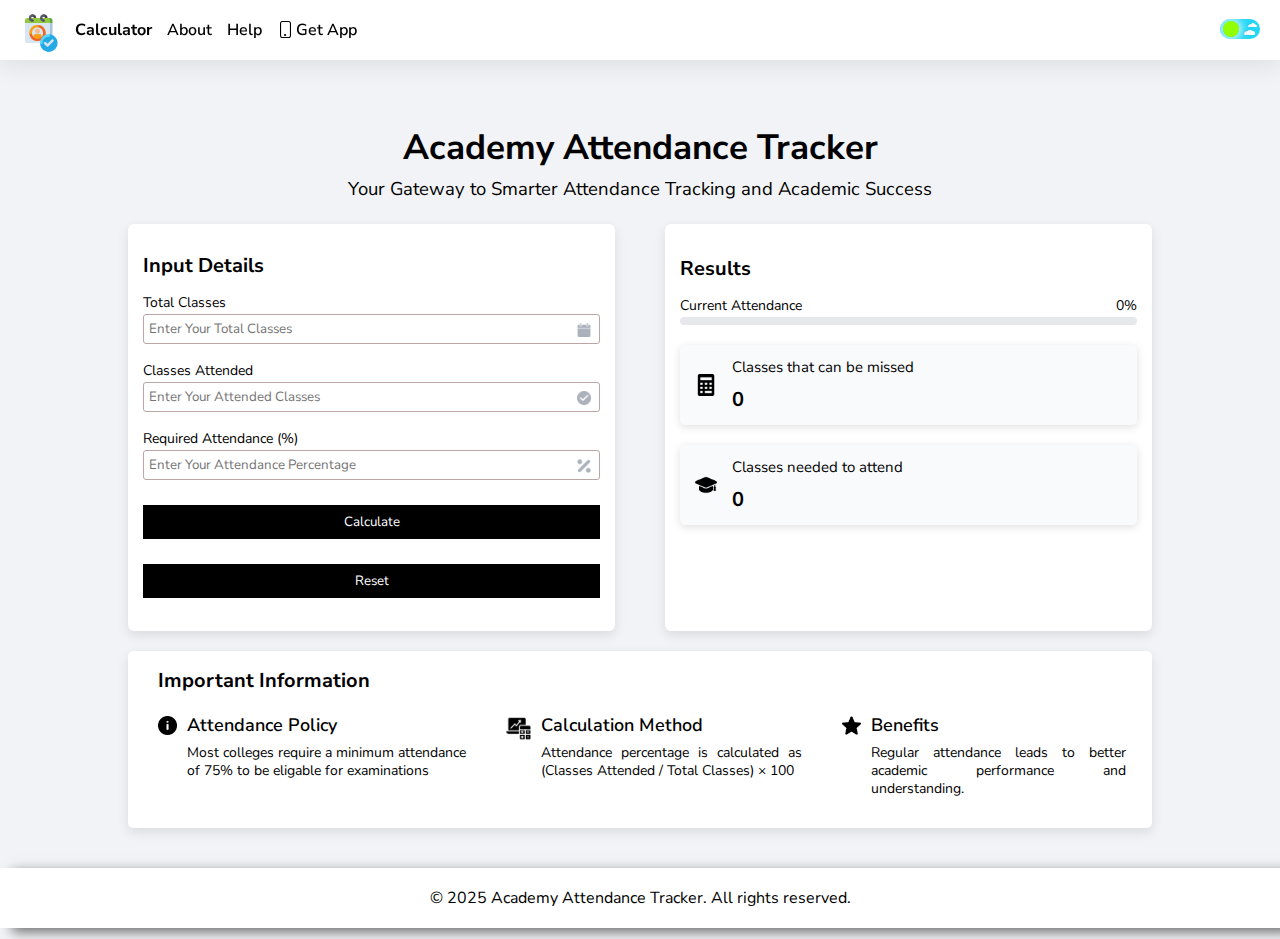
<file: index.html>
<!DOCTYPE html>
<html lang="en">
  <head>
    <meta charset="UTF-8" />
    <meta name="viewport" content="width=device-width, initial-scale=1.0" />
    <title>Attendance Tracker</title>
    <link rel="icon" href="Images/logo.png" type="image/png" />
    <link rel="stylesheet" href="reset.css" />
    <link rel="stylesheet" href="style.css" />
    <link rel="preconnect" href="https://fonts.googleapis.com" />
    <link rel="preconnect" href="https://fonts.gstatic.com" crossorigin />
    <link
      href="https://fonts.googleapis.com/css2?family=Nunito+Sans:ital,opsz,wght@0,6..12,200..1000;1,6..12,200..1000&display=swap"
      rel="stylesheet" />
    <link
      rel="stylesheet"
      href="https://cdn.jsdelivr.net/npm/bootstrap-icons/font/bootstrap-icons.css" />
  </head>
  <body>
    <main>
      <nav>
        <img src="Images/logo.png" alt="" />
        <a href="index.html" id="calc">Calculator</a>
        <a href="About/about.html">About</a>
        <a href="Help/help.html">Help</a>
        <a
          style="
            display: flex;
            align-items: center;
            justify-content: center;
            flex-direction: row;
          "
          href="Get-App/app.html">
          <i class="bi bi-phone icon-large"></i>
          <span>Get App</span>
        </a>
        <a id="theme-toggle-wrapper">
          <input type="checkbox" id="hide-checkbox" checked />
          <label for="hide-checkbox" class="toggle">
            <span class="toggle-button">
              <span class="crater crater-1"></span>
              <span class="crater crater-2"></span>
              <span class="crater crater-3"></span>
              <span class="crater crater-4"></span>
              <span class="crater crater-5"></span>
              <span class="crater crater-6"></span>
              <span class="crater crater-7"></span>
            </span>
            <span class="star star-1"></span>
            <span class="star star-2"></span>
            <span class="star star-3"></span>
            <span class="star star-4"></span>
            <span class="star star-5"></span>
            <span class="star star-6"></span>
            <span class="star star-7"></span>
            <span class="star star-8"></span>
          </label>
        </a>
      </nav>
      <div id="container">
        <header>
          <h1>Academy Attendance Tracker</h1>
          <p>
            Your Gateway to Smarter Attendance Tracking and Academic Success
          </p>
        </header>
        <div id="content">
          <div id="input-details">
            <h3>Input Details</h3>
            <div id="form">
              <label for="">Total Classes</label>
              <input
                id="input3"
                type="number"
                placeholder="Enter Your Total Classes"
                data-tooltip="Enter the total number of classes held." />
              <img src="Images/calendar.png" alt="" />
            </div>
            <div id="form">
              <label for="">Classes Attended</label>
              <input
                id="input3"
                type="number"
                placeholder="Enter Your Attended Classes"
                data-tooltip="Enter the number of classes you have attended." />
              <img src="Images/checked.png" alt="" />
            </div>
            <div id="form">
              <label for="">Required Attendance (%)</label>
              <input
                id="input3"
                type="number"
                placeholder="Enter Your Attendance Percentage"
                data-tooltip="Enter the minimum attendance percentage required." />
              <img src="Images/percent.png" alt="" />
            </div>

            <button>Calculate</button>
            <button>Reset</button>
          </div>
          <div id="result">
            <h3>Results</h3>
            <div id="form1">
              <div
                style="
                  display: flex;
                  justify-content: space-between;
                  font-size: 14px;
                ">
                <label for="">Current Attendance</label>
                <span id="percentage">0%</span>
              </div>
              <div id="progression-bar">
                <div id="progress"></div>
              </div>
            </div>
            <div id="form2">
              <img src="Images/calculator.png" alt="" />
              <div id="form2-container">
                <label for="">Classes that can be missed</label>
                <span id="classes-missed">0</span>
              </div>
            </div>
            <div id="form3">
              <img src="Images/graduate.png" alt="" />
              <div id="form3-container">
                <label for="">Classes needed to attend</label>
                <span id="classes-needed">0</span>
              </div>
            </div>
            <div id="congratulations-message"></div>
          </div>
        </div>
        <div id="information">
          <h2>Important Information</h2>
          <div id="card-container">
            <div id="card1">
              <img src="Images/info.png" alt="" />
              <div id="card-content1">
                <h3>Attendance Policy</h3>
                <p>
                  Most colleges require a minimum attendance of 75% to be
                  eligable for examinations
                </p>
              </div>
            </div>
            <div id="card1" class="card2">
              <img id="img2" src="Images/chart.png" alt="" />
              <div id="card-content1">
                <h3>Calculation Method</h3>
                <p>
                  Attendance percentage is calculated as (Classes Attended /
                  Total Classes) × 100
                </p>
              </div>
            </div>
            <div id="card1">
              <img src="Images/star.png" alt="" />
              <div id="card-content1">
                <h3>Benefits</h3>
                <p>
                  Regular attendance leads to better academic performance and
                  understanding.
                </p>
              </div>
            </div>
          </div>
        </div>
      </div>
      <footer>
        <p>© 2025 Academy Attendance Tracker. All rights reserved.</p>
      </footer>
    </main>
    <script src="Javascript/script.js"></script>
  </body>
</html>
</file>
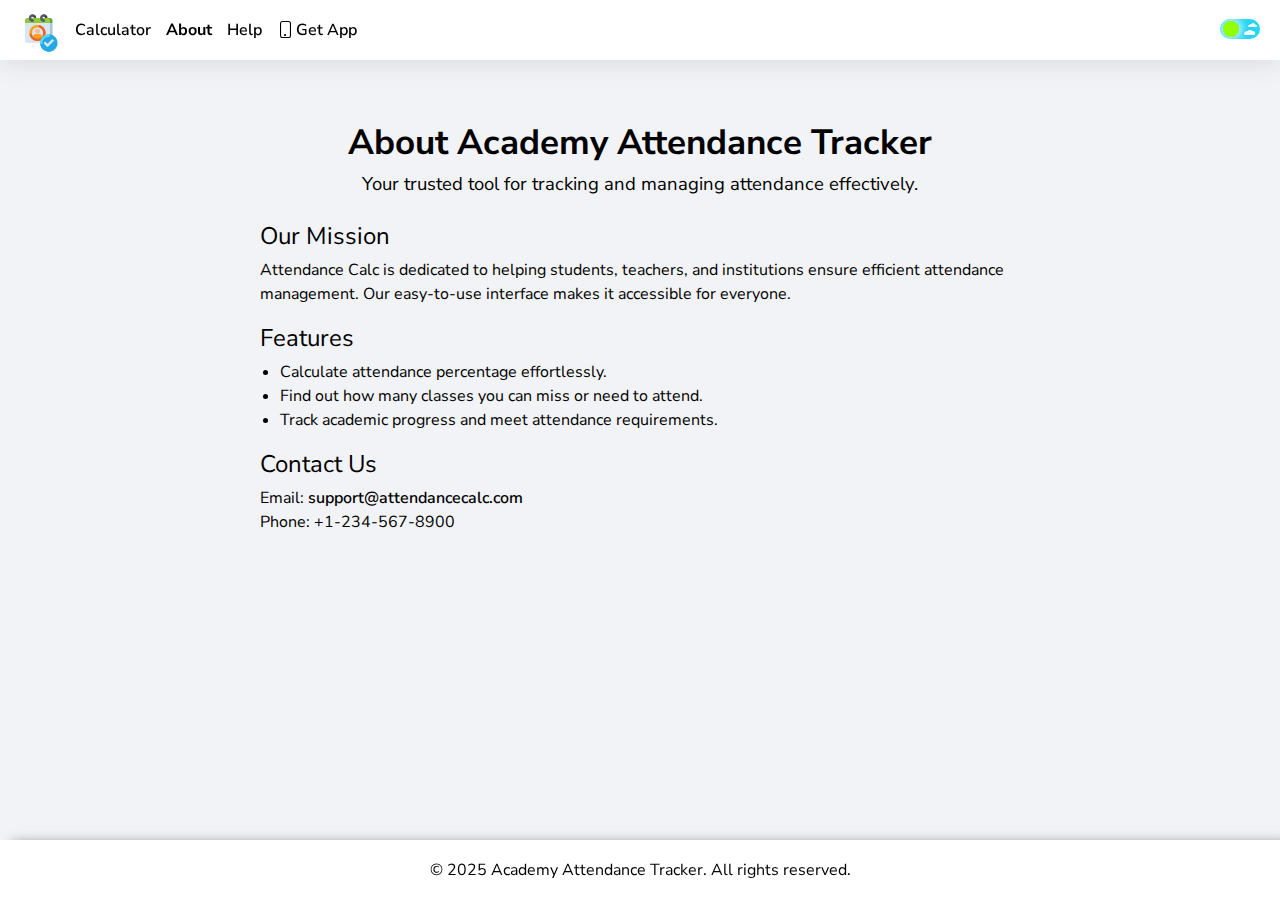
<file: About/about.html>
<!DOCTYPE html>
<html lang="en">
  <head>
    <meta charset="UTF-8" />
    <meta name="viewport" content="width=device-width, initial-scale=1.0" />
    <title>Attendance Tracker</title>
    <link rel="icon" href="../Images/logo.png" type="image/png" />
    <link rel="stylesheet" href="../reset.css" />
    <link rel="stylesheet" href="style.css" />
    <link rel="preconnect" href="https://fonts.googleapis.com" />
    <link rel="preconnect" href="https://fonts.gstatic.com" crossorigin />
    <link
      href="https://fonts.googleapis.com/css2?family=Nunito+Sans:ital,opsz,wght@0,6..12,200..1000;1,6..12,200..1000&display=swap"
      rel="stylesheet" />
      <link
      rel="stylesheet"
      href="https://cdn.jsdelivr.net/npm/bootstrap-icons/font/bootstrap-icons.css" />
  </head>
  <body>
    <main>
      <nav>
        <img src="../Images/logo.png" alt="Logo" />
        <a href="../index.html">Calculator</a>
        <a href="about.html" id="about">About</a>
        <a href="../Help/help.html">Help</a>
        <a
          style="
            display: flex;
            align-items: center;
            justify-content: center;
            flex-direction: row;
          "
          href="../Get-App/app.html">
          <i class="bi bi-phone icon-large"></i>
          <span>Get App</span>
        </a>
        <a id="theme-toggle-wrapper">
          <input type="checkbox" id="hide-checkbox" checked />
          <label for="hide-checkbox" class="toggle">
            <span class="toggle-button">
              <span class="crater crater-1"></span>
              <span class="crater crater-2"></span>
              <span class="crater crater-3"></span>
              <span class="crater crater-4"></span>
              <span class="crater crater-5"></span>
              <span class="crater crater-6"></span>
              <span class="crater crater-7"></span>
            </span>
            <span class="star star-1"></span>
            <span class="star star-2"></span>
            <span class="star star-3"></span>
            <span class="star star-4"></span>
            <span class="star star-5"></span>
            <span class="star star-6"></span>
            <span class="star star-7"></span>
            <span class="star star-8"></span>
          </label>
        </a>
      </nav>
      <div id="about-container">
        <header>
          <h1>About Academy Attendance Tracker</h1>
          <p>
            Your trusted tool for tracking and managing attendance effectively.
          </p>
        </header>
        <section>
          <h2>Our Mission</h2>
          <p>
            Attendance Calc is dedicated to helping students, teachers, and
            institutions ensure efficient attendance management. Our easy-to-use
            interface makes it accessible for everyone.
          </p>
        </section>
        <section>
          <h2>Features</h2>
          <ul>
            <li>Calculate attendance percentage effortlessly.</li>
            <li>Find out how many classes you can miss or need to attend.</li>
            <li>Track academic progress and meet attendance requirements.</li>
          </ul>
        </section>
        <section>
          <h2>Contact Us</h2>
          <p>
            Email:
            <a href="mailto:support@attendancecalc.com"
              >support@attendancecalc.com</a
            >
          </p>
          <p>Phone: +1-234-567-8900</p>
        </section>
      </div>
      <footer>
        <p>© 2025 Academy Attendance Tracker. All rights reserved.</p>
      </footer>
    </main>
    <script src="../Javascript/main.js"></script>
  </body>
</html>
</file>
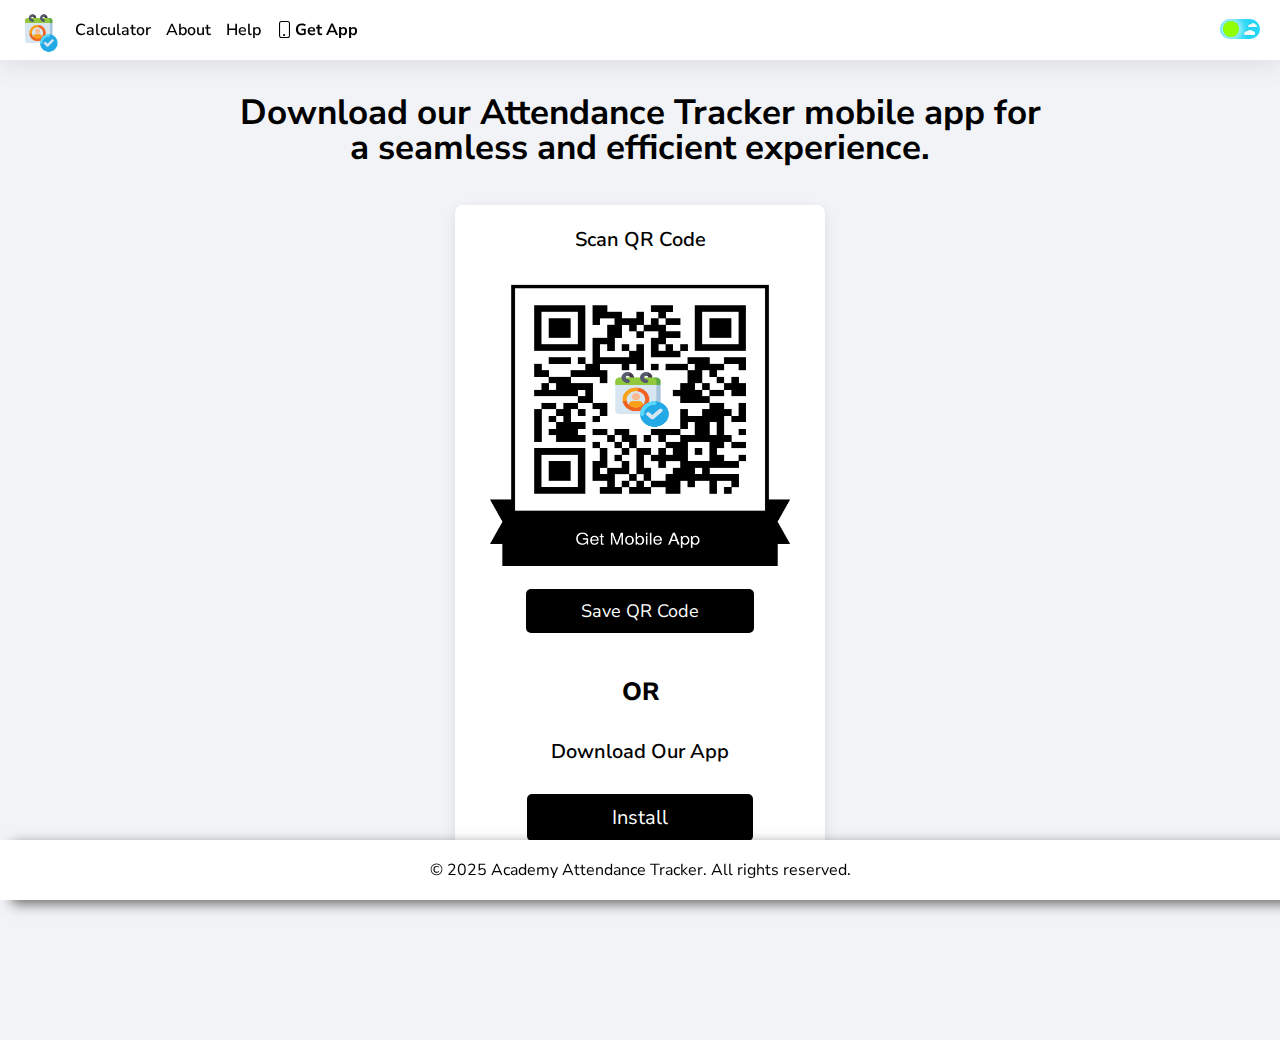
<file: Get-App/app.html>
<!DOCTYPE html>
<html lang="en">
  <head>
    <meta charset="UTF-8" />
    <meta name="viewport" content="width=device-width, initial-scale=1.0" />
    <title>Attendance Tracker</title>
    <link rel="icon" href="../Images/logo.png" type="image/png" />
    <link rel="stylesheet" href="../reset.css" />
    <link rel="stylesheet" href="app.css" />
    <link rel="preconnect" href="https://fonts.googleapis.com" />
    <link rel="preconnect" href="https://fonts.gstatic.com" crossorigin />
    <link
      href="https://fonts.googleapis.com/css2?family=Nunito+Sans:ital,opsz,wght@0,6..12,200..1000;1,6..12,200..1000&display=swap"
      rel="stylesheet" />
    <link
      rel="stylesheet"
      href="https://cdn.jsdelivr.net/npm/bootstrap-icons/font/bootstrap-icons.css" />
  </head>
  <body>
    <main>
      <nav>
        <img src="../Images/logo.png" alt="Logo" />
        <a href="../index.html">Calculator</a>
        <a href="../About/about.html">About</a>
        <a href="../Help/help.html">Help</a>
        <a
          style="
            display: flex;
            align-items: center;
            justify-content: center;
            flex-direction: row;
          "
          href="app.html">
          <i class="bi bi-phone icon-large"></i>
          <span id="app">Get App</span>
        </a>
        <a id="theme-toggle-wrapper">
          <input type="checkbox" id="hide-checkbox" checked />
          <label for="hide-checkbox" class="toggle">
            <span class="toggle-button">
              <span class="crater crater-1"></span>
              <span class="crater crater-2"></span>
              <span class="crater crater-3"></span>
              <span class="crater crater-4"></span>
              <span class="crater crater-5"></span>
              <span class="crater crater-6"></span>
              <span class="crater crater-7"></span>
            </span>
            <span class="star star-1"></span>
            <span class="star star-2"></span>
            <span class="star star-3"></span>
            <span class="star star-4"></span>
            <span class="star star-5"></span>
            <span class="star star-6"></span>
            <span class="star star-7"></span>
            <span class="star star-8"></span>
          </label>
        </a>
      </nav>
      <header>
        <h1>
          Download our Attendance Tracker mobile app for <br />
          a seamless and efficient experience.
        </h1>
      </header>
      <div class="download-container">
        <h2 id="h2">Scan QR Code</h2>
        <br />
        <img id="qr-code" src="../Images/qr-code1.png" alt="Scan to Download" />
        <br />
        <a id="download-btn1" href="../Images/QR-Code.png" download>
          <button>Save QR Code</button>
        </a>
        <br />
        <br />
        <br />
        <h1>OR</h1>
        <br />
        <br />
        <h2>Download Our App</h2>
        <br />
        <a id="download-btn" href="apk/Attendance Tracker.apk" download>
          <button>Install</button>
        </a>
      </div>
      <footer>
        <p>© 2025 Academy Attendance Tracker. All rights reserved.</p>
      </footer>
    </main>
    <script src="../Javascript/main.js"></script>
  </body>
</html>
</file>
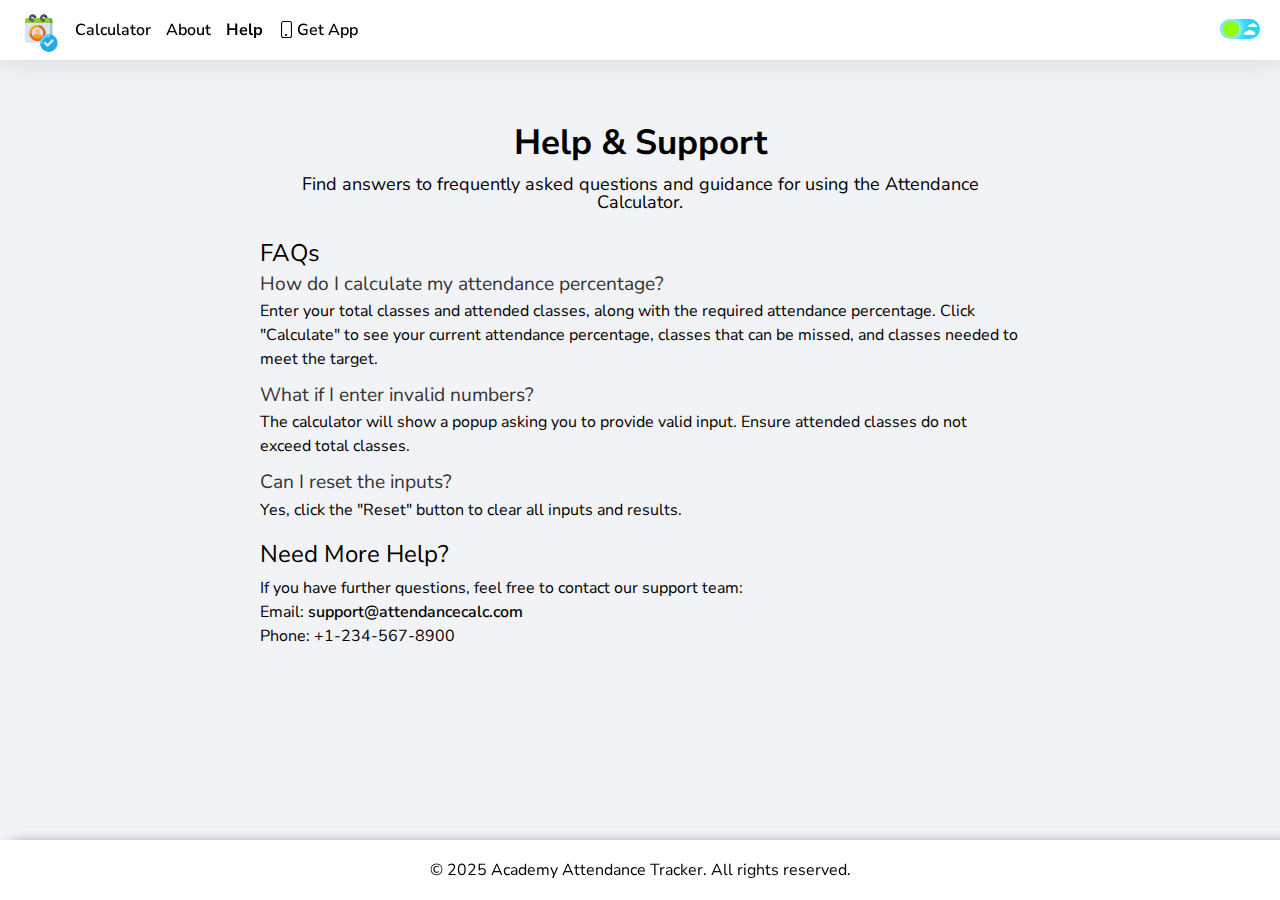
<file: Help/help.html>
<!DOCTYPE html>
<html lang="en">
  <head>
    <meta charset="UTF-8" />
    <meta name="viewport" content="width=device-width, initial-scale=1.0" />
    <title>Attendance Tracker</title>
    <link rel="icon" href="../Images/logo.png" type="image/png" />
    <link rel="stylesheet" href="../reset.css" />
    <link rel="stylesheet" href="style.css" />
    <link rel="preconnect" href="https://fonts.googleapis.com" />
    <link rel="preconnect" href="https://fonts.gstatic.com" crossorigin />
    <link
      href="https://fonts.googleapis.com/css2?family=Nunito+Sans:ital,opsz,wght@0,6..12,200..1000;1,6..12,200..1000&display=swap"
      rel="stylesheet" />
      <link
      rel="stylesheet"
      href="https://cdn.jsdelivr.net/npm/bootstrap-icons/font/bootstrap-icons.css" />
  </head>
  <body>
    <main>
      <nav>
        <img src="../Images/logo.png" alt="Logo" />
        <a href="../index.html">Calculator</a>
        <a href="../About/about.html">About</a>
        <a href="help.html" id="help">Help</a>
        <a
          style="
            display: flex;
            align-items: center;
            justify-content: center;
            flex-direction: row;
          "
          href="../Get-App/app.html">
          <i class="bi bi-phone icon-large"></i>
          <span>Get App</span>
        </a>
        <a id="theme-toggle-wrapper">
          <input type="checkbox" id="hide-checkbox" checked />
          <label for="hide-checkbox" class="toggle">
            <span class="toggle-button">
              <span class="crater crater-1"></span>
              <span class="crater crater-2"></span>
              <span class="crater crater-3"></span>
              <span class="crater crater-4"></span>
              <span class="crater crater-5"></span>
              <span class="crater crater-6"></span>
              <span class="crater crater-7"></span>
            </span>
            <span class="star star-1"></span>
            <span class="star star-2"></span>
            <span class="star star-3"></span>
            <span class="star star-4"></span>
            <span class="star star-5"></span>
            <span class="star star-6"></span>
            <span class="star star-7"></span>
            <span class="star star-8"></span>
          </label>
        </a>
      </nav>
      <div id="help-container">
        <header>
          <h1>Help & Support</h1>
          <p>
            Find answers to frequently asked questions and guidance for using
            the Attendance Calculator.
          </p>
        </header>
        <section>
          <h2>FAQs</h2>
          <div class="faq">
            <h3>How do I calculate my attendance percentage?</h3>
            <p>
              Enter your total classes and attended classes, along with the
              required attendance percentage. Click "Calculate" to see your
              current attendance percentage, classes that can be missed, and
              classes needed to meet the target.
            </p>
          </div>
          <div class="faq">
            <h3>What if I enter invalid numbers?</h3>
            <p>
              The calculator will show a popup asking you to provide valid
              input. Ensure attended classes do not exceed total classes.
            </p>
          </div>
          <div class="faq">
            <h3>Can I reset the inputs?</h3>
            <p>
              Yes, click the "Reset" button to clear all inputs and results.
            </p>
          </div>
        </section>
        <section>
          <h2>Need More Help?</h2>
          <p>
            If you have further questions, feel free to contact our support
            team:
          </p>
          <p>
            Email:
            <a href="mailto:support@attendancecalc.com"
              >support@attendancecalc.com</a
            >
          </p>
          <p>Phone: +1-234-567-8900</p>
        </section>
      </div>
      <footer>
        <p>© 2025 Academy Attendance Tracker. All rights reserved.</p>
      </footer>
    </main>
    <script src="../Javascript/main.js"></script>
  </body>
</html>
</file>
<file: style.css>
* {
  margin: 0;
  padding: 0;
  box-sizing: border-box;
  font-family: 'Nunito Sans', serif;
  scrollbar-width: none;
}

/* Hide scrollbar for Chrome, Safari, and Edge */
html::-webkit-scrollbar {
  display: none;
}

body {
  margin: 0;
  padding: 0;
  background-color: #f2f3f6;
  -ms-overflow-style: none;
}

main {
  display: flex;
  flex-direction: column;
  align-items: center;
  justify-content: center;
  gap: 30px;
  padding: 5px 0;
}

nav {
  display: flex;
  flex-direction: row;
  align-items: center;
  gap: 15px;
  width: 100%;
  height: 40px;
  background-color: #ffffff;
  padding: 30px 20px;
  box-shadow: rgba(100, 100, 111, 0.2) 0px 0px 29px 0px;
  position: fixed;
  top: 0;
  transition: transform 0.3s ease-in-out;
  z-index: 1000;
}

.icon-large {
  font-size: 17px;
  margin-right: 2px;
}

nav img {
  height: 40px;
  margin-top: 5px;
}

a {
  text-decoration: none;
  color: #000;
  font-size: 16px;
  font-weight: 600;
}

a:hover {
  text-decoration: underline;
  text-underline-offset: 10px;
}

#calc {
  font-size: 16.2px;
  font-weight: 700;
}

#container {
  display: flex;
  flex-direction: column;
  align-items: center;
  width: 100%;
  height: auto;
  margin-top: 100px;
}

header {
  display: flex;
  flex-direction: column;
  align-items: center;
  gap: 15px;
  width: 100%;
  height: auto;
  padding: 25px;
}

header h1 {
  width: 100%;
  font-size: 35px;
  font-weight: 700;
  text-align: center;
}

header p {
  width: 100%;
  font-size: 18.5px;
  font-weight: 400;
  text-align: center;
}

#content {
  display: flex;
  flex-direction: row;
  justify-content: center;
  gap: 50px;
  align-items: center;
  width: 80%;
  height: auto;
}

/* Remove arrows from number input */
input[type='number']::-webkit-inner-spin-button,
input[type='number']::-webkit-outer-spin-button {
  -webkit-appearance: none;
  margin: 0;
}

#input-details {
  display: flex;
  flex-direction: column;
  justify-content: center;
  gap: 20px;
  background-color: #ffffff;
  padding: 35px 15px;
  height: auto;
  width: 500px;
  height: 407px;
  border-radius: 6px;
  box-shadow: rgba(0, 0, 0, 0.1) 0px 4px 12px;
}

#input-details h3 {
  font-size: 20px;
  font-weight: 700;
}

#form {
  display: flex;
  flex-direction: column;
  gap: 4px;
  position: relative;
}

#form label {
  font-size: 14px;
}

#form input {
  padding: 5px;
  width: 100%;
  border: none;
  border: 1px solid rgb(187, 165, 165);
  border-radius: 3px;
}

#form input:focus {
  outline: none;
  border: none;
  border: 2px solid black;
  border-radius: 3px;
}

#form img {
  position: absolute;
  right: 9px;
  top: 27px;
  height: 14px;
  width: 14px;
}

/* Button hover animation */
#input-details button {
  padding: 8px;
  border: none;
  outline: none;
  color: white;
  background-color: black;
  margin-top: 5px;
  cursor: pointer;
  transition: transform 0.2s ease, background-color 0.2s ease;
}

#input-details button:hover {
  background-color: rgb(29, 27, 27);
  transform: translateY(-2px);
  box-shadow: 0 4px 8px rgba(0, 0, 0, 0.2);
}

#input-details button:active {
  transform: translateY(0);
  box-shadow: none;
}

#result {
  display: flex;
  flex-direction: column;
  justify-content: flex-start;
  gap: 20px;
  background-color: #ffffff;
  padding: 35px 15px;
  height: auto;
  width: 500px;
  height: 407px;
  border-radius: 6px;
  box-shadow: rgba(0, 0, 0, 0.1) 0px 4px 12px;
}

#result h3 {
  font-size: 20px;
  font-weight: 700;
}

#form1 {
  display: flex;
  flex-direction: column;
  gap: 4px;
}

#form1 label {
  font-size: 14px;
}

#progression-bar {
  width: 100%;
  height: 8px;
  background-color: #e7e8ec;
  border-radius: 5px;
}

#progress {
  width: 0%;
  height: 100%;
  background-color: black;
  border-radius: 5px;
  transition: width 0.5s ease;
}

#form2 {
  display: flex;
  flex-direction: row;
  gap: 15px;
  align-items: center;
  background-color: #f9fafc;
  border-radius: 5px;
  padding: 15px;
  box-shadow: rgba(99, 99, 99, 0.2) 0px 2px 8px 0px;
}

#form2 img {
  height: 22px;
  width: 22px;
}

#form2-container {
  display: flex;
  flex-direction: column;
  gap: 15px;
}

#form2-container label {
  font-size: 15px;
}

#form2-container span {
  font-size: 20px;
  font-weight: 700;
}

#form3 {
  display: flex;
  flex-direction: row;
  gap: 15px;
  align-items: center;
  background-color: #f9fafc;
  border-radius: 5px;
  padding: 15px;
  box-shadow: rgba(99, 99, 99, 0.2) 0px 2px 8px 0px;
}

#form3 img {
  height: 22px;
  width: 22px;
}

#form3-container {
  display: flex;
  flex-direction: column;
  gap: 15px;
}

#form3-container label {
  font-size: 15px;
}

#form3-container span {
  font-size: 20px;
  font-weight: 700;
}

#congratulations-message {
  display: none;
  padding: 15px;
  background-color: #f9fafc;
  color: #155724;
  border-radius: 5px;
  font-size: 14px;
  box-shadow: rgba(99, 99, 99, 0.2) 0px 2px 8px 0px;
  line-height: 19px;
  text-align: justify;
}

#information {
  display: flex;
  flex-direction: column;
  gap: 15px;
  width: 65%;
  padding: 20px 16px 20px 20px;
  margin-top: 20px;
  background-color: #ffffff;
  border-radius: 5px;
  box-shadow: rgba(0, 0, 0, 0.1) 0px 4px 12px;
}

#information h2 {
  font-size: 20px;
  font-weight: 700;
  padding-left: 10px;
}

#card-container {
  display: flex;
  flex-direction: row;
  justify-content: space-between;
  gap: 20px;
}

#card1 {
  display: flex;
  flex-direction: row;
  gap: 10px;
  padding: 10px;
}

#card1 img {
  height: 19px;
  width: 19px;
}

#card-content1 {
  display: flex;
  flex-direction: column;
  gap: 10px;
}

#card-content1 h3 {
  font-size: 18px;
  font-weight: 600;
}

#card-content1 p {
  font-size: 14px;
  line-height: 18px;
  text-align: justify;
}

#card1 #img2 {
  height: 25px;
  width: 25px;
}

footer {
  display: flex;
  justify-content: center;
  align-items: center;
  width: 100%;
  height: 60px;
  background-color: #ffffff;
  position: relative;
  bottom: 0;
  margin-top: 10px;
  box-shadow: rgba(0, 0, 0, 0.555) 12px 4px 12px;
}

.popup {
  position: fixed;
  bottom: 20px;
  right: 20px;
  background-color: black;
  color: #fff;
  padding: 15px 20px;
  border-radius: 5px;
  box-shadow: 0px 4px 8px rgba(0, 0, 0, 0.2);
  z-index: 1000;
  animation: fadeIn 0.3s ease-out;
}

.popup p {
  margin: 0;
  font-size: 14px;
  line-height: 1.5;
}

.popup .close-popup {
  position: absolute;
  top: 0px;
  right: 8px;
  background: none;
  border: none;
  color: #fff;
  font-size: 17px;
  font-family: 'Nunito Sans', serif;
  cursor: pointer;
}

.popup .close-popup:hover {
  color: #ff0000;
}

/* Tooltip styling */
.tooltip {
  position: absolute;
  background-color: #333;
  color: #fff;
  padding: 8px 10px;
  font-size: 12px;
  border-radius: 4px;
  white-space: nowrap;
  opacity: 0;
  visibility: hidden;
  transition: opacity 0.3s ease, transform 0.3s ease;
  transform: translateY(-10px);
  z-index: 1000;
  font-family: 'Nunito Sans', serif;
}

.tooltip.show {
  opacity: 1;
  visibility: visible;
  transform: translateY(-20px);
}

@keyframes fadeIn {
  from {
    opacity: 0;
    transform: translateY(10px);
  }
  to {
    opacity: 1;
    transform: translateY(0);
  }
}

@media (max-width: 1450px) {
  #information {
    width: 73%;
  }
}

@media (max-width: 1390px) {
  #information {
    width: 77%;
  }
}

@media (max-width: 1300px) {
  #information {
    width: 80%;
  }
}

@media (max-width: 500px) {
  body {
    display: flex;
    flex-direction: column;
    width: 100%;
  }
  main {
    width: 100%;
  }
  nav {
    gap: 10px;
  }
  #content {
    flex-direction: column;
    width: 100%;
  }
  header h1 {
    font-size: 22px;
  }
  header p {
    font-size: 15px;
    line-height: 18.5px;
  }
  #input-details {
    width: 350px;
  }
  #result {
    width: 350px;
    height: 430px;
  }
  #card-container {
    flex-direction: column;
    gap: 5px;
  }
  #card-container .card2 {
    display: flex;
    flex-direction: row;
    gap: 5px;
    padding: 10px;
    position: relative;
  }
  .card2 #img2 {
    position: absolute;
    left: 6.5px;
  }
  .card2 #card-content1 {
    margin-left: 30px;
  }
  #card-content1 p {
    font-size: 14px;
    line-height: 18px;
    text-align: justify;
  }
  a:hover {
    text-decoration: none;
  }
  #information {
    width: 350px;
  }
  footer p {
    font-size: 13px;
  }
  .popup {
    position: fixed;
    bottom: 30px;
    right: 30px;
    background-color: black;
    color: #fff;
    padding: 15px 20px;
    width: 325px;
    border-radius: 5px;
    box-shadow: 0px 4px 8px rgba(0, 0, 0, 0.2);
    z-index: 1000;
    animation: fadeIn 0.3s ease-out;
  }

  .popup p {
    margin: 0;
    font-size: 14px;
    line-height: 1.5;
    font-family: 'Nunito Sans', serif;
  }

  .popup .close-popup {
    position: absolute;
    top: 0px;
    right: 8px;
    background: none;
    border: none;
    color: #fff;
    font-size: 17px;
    font-family: 'Nunito Sans', serif;
    cursor: pointer;
  }
}

@media (max-width: 360px) {
  body {
    display: flex;
    flex-direction: column;
    width: 100%;
  }
  nav {
    gap: 10px;
  }
  main {
    width: 100%;
  }
  #container {
    margin-top: 90px;
  }
  #content {
    flex-direction: column;
    width: 100%;
  }
  header h1 {
    font-size: 19px;
  }
  header p {
    font-size: 13px;
  }
  #input-details {
    width: 330px;
  }
  #result {
    width: 330px;
    height: 430px;
  }
  #card-container {
    flex-direction: column;
    gap: 5px;
  }
  #card-container .card2 {
    display: flex;
    flex-direction: row;
    gap: 5px;
    padding: 10px;
    position: relative;
  }
  .card2 #img2 {
    position: absolute;
    left: 6.5px;
  }
  .card2 #card-content1 {
    margin-left: 30px;
  }
  #card-content1 p {
    font-size: 14px;
    line-height: 18px;
    text-align: justify;
  }
  a:hover {
    text-decoration: none;
  }
  #information {
    width: 330px;
  }
  footer p {
    font-size: 12px;
  }
}

/* Theme Toggle Button */
#theme-toggle-wrapper {
  position: absolute;
  right: 20px;
}

#theme-toggle:hover {
  text-decoration: none;
}

#theme-toggle::selection {
  background-color: transparent; /* Change to any color */
  color: #000; /* Change text color */
}

/* Dark Mode Styles */
.dark-mode {
  background-color: #281523;
  color: wheat;
}

.dark-mode #form2,
.dark-mode #form3 {
  background-color: #6a1e55;
  color: wheat;
}

.dark-mode #input3 {
  background-color: #6a1e55;
  color: wheat;
  border: 1px solid rgb(68, 68, 68);
}

.dark-mode nav,
.dark-mode footer {
  background-color: #1e1e1e;
}

.dark-mode #input-details,
.dark-mode #result,
.dark-mode #information {
  background-color: #3b1c32;
  color: wheat;
  box-shadow: rgba(255, 255, 255, 0.2) 0px 4px 12px;
}

.dark-mode #congratulations-message {
  background-color: #6a1e55;
  color: #09e80d;
}

.dark-mode a {
  color: wheat;
}

.dark-mode #progression-bar {
  background-color: #6a1e55;
}

.dark-mode #progress {
  background-color: #a64d79;
}

.dark-mode #input-details button {
  background-color: #a64d79;
  color: #f5deb3;
}

.dark-mode #input-details button:hover {
  background-color: #97406c;
  color: #f5deb3;
}

.dark-mode a:hover {
  text-decoration: underline;
  text-underline-offset: 10px;
  color: #a64d79;
}

.dark-mode .tooltip {
  background-color: #a64d79;
  color: whitesmoke;
}

#hide-checkbox {
  opacity: 0;
  height: 0;
  width: 0;
  display: none;
}

.toggle {
  position: relative;
  cursor: pointer;
  display: inline-block;
  width: 40px; /* Updated width */
  height: 20px; /* Updated height */
  background: #211042;
  border-radius: 10px; /* Adjusted border-radius */
  transition: 500ms;
  overflow: hidden;
}

.toggle-button {
  position: absolute;
  display: inline-block;
  top: 2px; /* Adjusted top position */
  right: 2px; /* Adjusted left position */
  width: 16.5px; /* Adjusted width */
  height: 16px; /* Adjusted height */
  border-radius: 50%;
  background: #937a84;
  overflow: hidden;
  box-shadow: 0 0 10px 2px rgba(255, 255, 255); /* Adjusted shadow */
  transition: all 500ms ease-out;
}

.crater {
  position: absolute;
  display: inline-block;
  background: #faeaf1;
  border-radius: 50%;
  transition: 500ms;
}

.crater-1 {
  background: #fffff9;
  width: 16px; /* Adjusted width */
  height: 16px; /* Adjusted height */
  left: -2px; /* Adjusted left position */
  bottom: 2px; /* Adjusted bottom position */
}

.crater-2 {
  width: 4px; /* Adjusted width */
  height: 4px; /* Adjusted height */
  top: -2px; /* Adjusted top position */
  left: 8px; /* Adjusted left position */
}

.crater-3 {
  width: 3px; /* Adjusted width */
  height: 3px; /* Adjusted height */
  top: 4px; /* Adjusted top position */
  right: -1px; /* Adjusted right position */
  background-color: transparent;
}

.crater-4 {
  width: 2px; /* Adjusted width */
  height: 2px; /* Adjusted height */
  top: 5px; /* Adjusted top position */
  left: 6px; /* Adjusted left position */
}

.crater-5 {
  width: 3px; /* Adjusted width */
  height: 3px; /* Adjusted height */
  top: 8px; /* Adjusted top position */
  left: 9px; /* Adjusted left position */
}

.crater-6 {
  width: 2px; /* Adjusted width */
  height: 2px; /* Adjusted height */
  top: 10px; /* Adjusted top position */
  left: 3.5px; /* Adjusted left position */
}

.crater-7 {
  width: 2px; /* Adjusted width */
  height: 2px; /* Adjusted height */
  bottom: 1px; /* Adjusted bottom position */
  left: 7px; /* Adjusted left position */
  background-color: transparent;
}

.star {
  position: absolute;
  display: inline-block;
  border-radius: 50%;
  background: #fff;
  /* box-shadow: 0px 0 0px 2px rgba(255, 255, 255); */
}

.star-1 {
  width: 2px; /* Adjusted width */
  height: 1.8px; /* Adjusted height */
  left: 4px; /* Adjusted left position */
  bottom: 7px; /* Adjusted bottom position */
}

.star-2 {
  width: 3px; /* Adjusted width */
  height: 3px; /* Adjusted height */
  left: 10px; /* Adjusted left position */
  top: 3.5px; /* Adjusted top position */
}

.star-3 {
  width: 2px; /* Adjusted width */
  height: 2px; /* Adjusted height */
  left: 8px; /* Adjusted left position */
  bottom: 3px; /* Adjusted bottom position */
}

.star-4 {
  width: 1px; /* Adjusted width */
  height: 1px; /* Adjusted height */
  left: 15px; /* Adjusted left position */
  bottom: 9px; /* Adjusted bottom position */
}

.star-5 {
  width: 1px; /* Adjusted width */
  height: 1px; /* Adjusted height */
  left: 12px; /* Adjusted left position */
  bottom: 6px; /* Adjusted bottom position */
}

.star-6,
.star-7,
.star-8 {
  width: 4px; /* Adjusted width */
  height: 1px; /* Adjusted height */
  border-radius: 2px;
  transform: rotate(-45deg);
  box-shadow: 2px 0px 2px 1px #fff;
  animation-name: travel;
  animation-duration: 1.5s;
  animation-timing-function: ease-out;
  animation-iteration-count: infinite;
}

.star-6 {
  left: 6px; /* Adjusted left position */
  bottom: 6px; /* Adjusted bottom position */
  animation-delay: -2s;
}

.star-7 {
  left: 10px; /* Adjusted left position */
  bottom: 12px; /* Adjusted bottom position */
}

.star-8 {
  left: 14px; /* Adjusted left position */
  top: 2px; /* Adjusted top position */
  animation-delay: -4s;
}

@keyframes travel {
  0% {
    transform: rotate(-45deg) translateX(20px);
  }

  50% {
    transform: rotate(-45deg) translateX(-5px);
    box-shadow: 2px 0px 3px 1px #fff;
  }

  100% {
    transform: rotate(-45deg) translateX(-10px);
    width: 1px;
    height: 1px;
    opacity: 0;
    box-shadow: none;
  }
}

#hide-checkbox:checked + .toggle {
  background: #24d7f7;
}

#hide-checkbox:checked + .toggle .toggle-button {
  background: rgba(149, 255, 0, 0.982);
  transform: translateX(-19px); /* Adjusted translateX value */
  box-shadow: 0 0 10px 2px rgba(255, 255, 255);
}

#hide-checkbox:checked + .toggle .toggle-button .crater {
  transform: rotate(-45deg) translateX(20px);
}

#hide-checkbox:checked + .toggle .star {
  animation: move 2s infinite;
  transform: none;
  box-shadow: none;
}

#hide-checkbox:checked + .toggle .star-1 {
  width: 9px; /* Adjusted width */
  height: 2px; /* Adjusted height */
  border-radius: 2px;
  background: #fff;
  left: 28px; /* Adjusted left position */
  top: 6px; /* Adjusted top position */
  position: absolute;
  box-shadow: none;
  position: absolute;
}

#hide-checkbox:checked + .toggle .star-2 {
  width: 3px; /* Adjusted width */
  height: 3px; /* Adjusted height */
  background: #fff;
  left: 29px; /* Adjusted left position */
  top: 5px; /* Adjusted top position */
  position: absolute;
  box-shadow: -1px 0 2px 0 rgba(0, 0, 0, 0.1);
}

#hide-checkbox:checked + .toggle .star-3 {
  width: 4px; /* Adjusted width */
  height: 4px; /* Adjusted height */
  background: #fff;
  left: 30.5px; /* Adjusted left position */
  top: 4px; /* Adjusted top position */
  position: absolute;
  box-shadow: -1px 0 2px 0 rgba(0, 0, 0, 0.1);
}

#hide-checkbox:checked + .toggle .star-4 {
  width: 3px; /* Adjusted width */
  height: 3px; /* Adjusted height */
  background: #fff;
  left: 33px; /* Adjusted left position */
  top: 5px; /* Adjusted top position */
  position: absolute;
  box-shadow: -1px 0 2px 0 rgba(0, 0, 0, 0.1);
}

#hide-checkbox:checked + .toggle .star-5 {
  width: 10.5px; /* Adjusted width */
  height: 3px; /* Adjusted height */
  border-radius: 3px;
  background: #fff;
  left: 24px; /* Adjusted left position */
  bottom: 4px; /* Adjusted bottom position */
  position: absolute;
  box-shadow: none;
}

#hide-checkbox:checked + .toggle .star-6 {
  width: 4px; /* Adjusted width */
  height: 4px; /* Adjusted height */
  background: #fff;
  border-radius: 50%;
  left: 25px; /* Adjusted left position */
  bottom: 4px; /* Adjusted bottom position */
  position: absolute;
  box-shadow: -1px 0 2px 0 rgba(0, 0, 0, 0.1);
}

#hide-checkbox:checked + .toggle .star-7 {
  width: 6px; /* Adjusted width */
  height: 5px; /* Adjusted height */
  background: #fff;
  border-radius: 50%;
  left: 27px; /* Adjusted left position */
  bottom: 4px; /* Adjusted bottom position */
  position: absolute;
  box-shadow: -1px 0 2px 0 rgba(0, 0, 0, 0.1);
}

#hide-checkbox:checked + .toggle .star-8 {
  width: 5px; /* Adjusted width */
  height: 4px; /* Adjusted height */
  background: #fff;
  border-radius: 50%;
  left: 30px; /* Adjusted left position */
  top: 12px; /* Adjusted top position */
  position: absolute;
  box-shadow: -1px 0 2px 0 rgba(0, 0, 0, 0.1);
}

@keyframes move {
  0% {
    transform: none;
  }

  25% {
    transform: translateX(-1px);
  }

  100% {
    transform: translateX(-4px);
  }
}
</file>
<file: About/style.css>
* {
  margin: 0;
  padding: 0;
  box-sizing: border-box;
  font-family: 'Nunito Sans', serif;
  scrollbar-width: none;
}

/* Hide scrollbar for Chrome, Safari, and Edge */
html::-webkit-scrollbar {
  display: none;
}

body {
  margin: 0;
  padding: 0;
  background-color: #f2f3f6;
  -ms-overflow-style: none;
}

main {
  display: flex;
  flex-direction: column;
  align-items: center;
  justify-content: center;
  gap: 30px;
  padding: 5px 0;
}

nav {
  display: flex;
  flex-direction: row;
  align-items: center;
  gap: 15px;
  width: 100%;
  height: 40px;
  background-color: #ffffff;
  padding: 30px 20px;
  box-shadow: rgba(100, 100, 111, 0.2) 0px 0px 29px 0px;
  position: fixed;
  top: 0;
  transition: transform 0.3s ease-in-out;
  z-index: 1000;
}

.icon-large {
  font-size: 17px;
  margin-right: 2px;
}

nav img {
  height: 40px;
  margin-top: 5px;
}

a {
  text-decoration: none;
  color: #000;
  font-size: 16px;
  font-weight: 600;
}

a:hover {
  text-decoration: underline;
  text-underline-offset: 10px;
}

#about {
  font-size: 16.2px;
  font-weight: 700;
}

#about-container {
  padding: 20px;
  max-width: 800px;
  margin: 0 auto;
  font-family: 'Nunito Sans', sans-serif;
  margin-top: 100px;
}

#about-container header {
  text-align: center;
  margin-bottom: 30px;
}

header h1 {
  width: 100%;
  font-size: 35px;
  font-weight: 700;
  text-align: center;
}

header p {
  width: 100%;
  font-size: 18.5px;
  font-weight: 400;
  text-align: center;
  margin-top: 15px;
}

#about-container section {
  margin-bottom: 20px;
}

#about-container section h2 {
  font-size: 1.5em;
  margin-bottom: 10px;
}

#about-container section p,
#about-container section ul {
  font-size: 1em;
  line-height: 1.5;
}

#about-container section ul {
  list-style-type: disc;
  margin-left: 20px;
}

footer {
  display: flex;
  justify-content: center;
  align-items: center;
  width: 100%;
  height: 60px;
  background-color: #ffffff;
  position: fixed;
  bottom: 0;
  margin-top: 10px;
  box-shadow: rgba(0, 0, 0, 0.555) 12px 4px 12px;
}

@media (max-width: 500px) {
  body {
    display: flex;
    flex-direction: column;
    width: 100%;
  }
  main {
    width: 100%;
  }
  nav {
    gap: 10px;
  }
  header h1 {
    font-size: 22px;
  }
  header p {
    font-size: 15px;
    line-height: 18.5px;
    margin-top: 10px;
  }
  #about-container section h2 {
    font-size: 20px;
  }
  #about-container section p {
    font-size: 14px;
  }
  ul li {
    font-size: 14px;
  }
  a {
    font-size: 15px;
  }
  a:hover {
    text-decoration: none;
  }
  footer p {
    font-size: 13px;
  }
}

@media (max-width: 360px) {
  body {
    display: flex;
    flex-direction: column;
    width: 100%;
  }
  main {
    width: 100%;
  }
  nav {
    gap: 10px;
  }
  header h1 {
    font-size: 19px;
  }
  header p {
    font-size: 13px;
    margin-top: 10px;
  }
  #about-container section h2 {
    font-size: 19px;
  }
  #about-container section p {
    font-size: 13px;
  }
  ul li {
    font-size: 13px;
  }
  footer p {
    font-size: 12px;
  }
}

/* Theme Toggle Button */
#theme-toggle-wrapper {
  position: absolute;
  right: 20px;
}

#theme-toggle:hover {
  text-decoration: none;
}

#theme-toggle::selection {
  background-color: transparent; /* Change to any color */
  color: #000; /* Change text color */
}

/* Dark Mode Styles */
.dark-mode {
  background-color: #281523;
  color: wheat;
}

.dark-mode #form2,
.dark-mode #form3 {
  background-color: #6a1e55;
  color: wheat;
}

.dark-mode #input3 {
  background-color: #6a1e55;
  color: wheat;
  border: 1px solid rgb(68, 68, 68);
}

.dark-mode nav,
.dark-mode footer {
  background-color: #1e1e1e;
}

.dark-mode #input-details,
.dark-mode #result,
.dark-mode #information {
  background-color: #3b1c32;
  color: wheat;
  box-shadow: rgba(255, 255, 255, 0.2) 0px 4px 12px;
}

.dark-mode #congratulations-message {
  background-color: #6a1e55;
  color: #09e80d;
}

.dark-mode a {
  color: wheat;
}

.dark-mode #progression-bar {
  background-color: #6a1e55;
}

.dark-mode #progress {
  background-color: #a64d79;
}

.dark-mode #input-details button {
  background-color: #a64d79;
  color: wheat;
}

.dark-mode #input-details button:hover {
  background-color: #97406c;
  color: wheat;
}

.dark-mode a:hover {
  text-decoration: underline;
  text-underline-offset: 10px;
  color: #a64d79;
}

.dark-mode .tooltip {
  background-color: #a64d79;
  color: whitesmoke;
}

#hide-checkbox {
  opacity: 0;
  height: 0;
  width: 0;
  display: none;
}

.toggle {
  position: relative;
  cursor: pointer;
  display: inline-block;
  width: 40px; /* Updated width */
  height: 20px; /* Updated height */
  background: #211042;
  border-radius: 10px; /* Adjusted border-radius */
  transition: 500ms;
  overflow: hidden;
}

.toggle-button {
  position: absolute;
  display: inline-block;
  top: 2px; /* Adjusted top position */
  right: 2px; /* Adjusted left position */
  width: 16.5px; /* Adjusted width */
  height: 16px; /* Adjusted height */
  border-radius: 50%;
  background: #937a84;
  overflow: hidden;
  box-shadow: 0 0 10px 2px rgba(255, 255, 255); /* Adjusted shadow */
  transition: all 500ms ease-out;
}

.crater {
  position: absolute;
  display: inline-block;
  background: #faeaf1;
  border-radius: 50%;
  transition: 500ms;
}

.crater-1 {
  background: #fffff9;
  width: 16px; /* Adjusted width */
  height: 16px; /* Adjusted height */
  left: -2px; /* Adjusted left position */
  bottom: 2px; /* Adjusted bottom position */
}

.crater-2 {
  width: 4px; /* Adjusted width */
  height: 4px; /* Adjusted height */
  top: -2px; /* Adjusted top position */
  left: 8px; /* Adjusted left position */
}

.crater-3 {
  width: 3px; /* Adjusted width */
  height: 3px; /* Adjusted height */
  top: 4px; /* Adjusted top position */
  right: -1px; /* Adjusted right position */
  background-color: transparent;
}

.crater-4 {
  width: 2px; /* Adjusted width */
  height: 2px; /* Adjusted height */
  top: 5px; /* Adjusted top position */
  left: 6px; /* Adjusted left position */
}

.crater-5 {
  width: 3px; /* Adjusted width */
  height: 3px; /* Adjusted height */
  top: 8px; /* Adjusted top position */
  left: 9px; /* Adjusted left position */
}

.crater-6 {
  width: 2px; /* Adjusted width */
  height: 2px; /* Adjusted height */
  top: 10px; /* Adjusted top position */
  left: 3.5px; /* Adjusted left position */
}

.crater-7 {
  width: 2px; /* Adjusted width */
  height: 2px; /* Adjusted height */
  bottom: 1px; /* Adjusted bottom position */
  left: 7px; /* Adjusted left position */
  background-color: transparent;
}

.star {
  position: absolute;
  display: inline-block;
  border-radius: 50%;
  background: #fff;
  /* box-shadow: 0px 0 0px 2px rgba(255, 255, 255); */
}

.star-1 {
  width: 2px; /* Adjusted width */
  height: 1.8px; /* Adjusted height */
  left: 4px; /* Adjusted left position */
  bottom: 7px; /* Adjusted bottom position */
}

.star-2 {
  width: 3px; /* Adjusted width */
  height: 3px; /* Adjusted height */
  left: 10px; /* Adjusted left position */
  top: 3.5px; /* Adjusted top position */
}

.star-3 {
  width: 2px; /* Adjusted width */
  height: 2px; /* Adjusted height */
  left: 8px; /* Adjusted left position */
  bottom: 3px; /* Adjusted bottom position */
}

.star-4 {
  width: 1px; /* Adjusted width */
  height: 1px; /* Adjusted height */
  left: 15px; /* Adjusted left position */
  bottom: 9px; /* Adjusted bottom position */
}

.star-5 {
  width: 1px; /* Adjusted width */
  height: 1px; /* Adjusted height */
  left: 12px; /* Adjusted left position */
  bottom: 6px; /* Adjusted bottom position */
}

.star-6,
.star-7,
.star-8 {
  width: 4px; /* Adjusted width */
  height: 1px; /* Adjusted height */
  border-radius: 2px;
  transform: rotate(-45deg);
  box-shadow: 2px 0px 2px 1px #fff;
  animation-name: travel;
  animation-duration: 1.5s;
  animation-timing-function: ease-out;
  animation-iteration-count: infinite;
}

.star-6 {
  left: 6px; /* Adjusted left position */
  bottom: 6px; /* Adjusted bottom position */
  animation-delay: -2s;
}

.star-7 {
  left: 10px; /* Adjusted left position */
  bottom: 12px; /* Adjusted bottom position */
}

.star-8 {
  left: 14px; /* Adjusted left position */
  top: 2px; /* Adjusted top position */
  animation-delay: -4s;
}

@keyframes travel {
  0% {
    transform: rotate(-45deg) translateX(20px);
  }

  50% {
    transform: rotate(-45deg) translateX(-5px);
    box-shadow: 2px 0px 3px 1px #fff;
  }

  100% {
    transform: rotate(-45deg) translateX(-10px);
    width: 1px;
    height: 1px;
    opacity: 0;
    box-shadow: none;
  }
}

#hide-checkbox:checked + .toggle {
  background: #24d7f7;
}

#hide-checkbox:checked + .toggle .toggle-button {
  background: rgba(149, 255, 0, 0.982);
  transform: translateX(-19px); /* Adjusted translateX value */
  box-shadow: 0 0 10px 2px rgba(255, 255, 255);
}

#hide-checkbox:checked + .toggle .toggle-button .crater {
  transform: rotate(-45deg) translateX(20px);
}

#hide-checkbox:checked + .toggle .star {
  animation: move 2s infinite;
  transform: none;
  box-shadow: none;
}

#hide-checkbox:checked + .toggle .star-1 {
  width: 9px; /* Adjusted width */
  height: 2px; /* Adjusted height */
  border-radius: 2px;
  background: #fff;
  left: 28px; /* Adjusted left position */
  top: 6px; /* Adjusted top position */
  position: absolute;
  box-shadow: none;
  position: absolute;
}

#hide-checkbox:checked + .toggle .star-2 {
  width: 3px; /* Adjusted width */
  height: 3px; /* Adjusted height */
  background: #fff;
  left: 29px; /* Adjusted left position */
  top: 5px; /* Adjusted top position */
  position: absolute;
  box-shadow: -1px 0 2px 0 rgba(0, 0, 0, 0.1);
}

#hide-checkbox:checked + .toggle .star-3 {
  width: 4px; /* Adjusted width */
  height: 4px; /* Adjusted height */
  background: #fff;
  left: 30.5px; /* Adjusted left position */
  top: 4px; /* Adjusted top position */
  position: absolute;
  box-shadow: -1px 0 2px 0 rgba(0, 0, 0, 0.1);
}

#hide-checkbox:checked + .toggle .star-4 {
  width: 3px; /* Adjusted width */
  height: 3px; /* Adjusted height */
  background: #fff;
  left: 33px; /* Adjusted left position */
  top: 5px; /* Adjusted top position */
  position: absolute;
  box-shadow: -1px 0 2px 0 rgba(0, 0, 0, 0.1);
}

#hide-checkbox:checked + .toggle .star-5 {
  width: 10.5px; /* Adjusted width */
  height: 3px; /* Adjusted height */
  border-radius: 3px;
  background: #fff;
  left: 24px; /* Adjusted left position */
  bottom: 4px; /* Adjusted bottom position */
  position: absolute;
  box-shadow: none;
}

#hide-checkbox:checked + .toggle .star-6 {
  width: 4px; /* Adjusted width */
  height: 4px; /* Adjusted height */
  background: #fff;
  border-radius: 50%;
  left: 25px; /* Adjusted left position */
  bottom: 4px; /* Adjusted bottom position */
  position: absolute;
  box-shadow: -1px 0 2px 0 rgba(0, 0, 0, 0.1);
}

#hide-checkbox:checked + .toggle .star-7 {
  width: 6px; /* Adjusted width */
  height: 5px; /* Adjusted height */
  background: #fff;
  border-radius: 50%;
  left: 27px; /* Adjusted left position */
  bottom: 4px; /* Adjusted bottom position */
  position: absolute;
  box-shadow: -1px 0 2px 0 rgba(0, 0, 0, 0.1);
}

#hide-checkbox:checked + .toggle .star-8 {
  width: 5px; /* Adjusted width */
  height: 4px; /* Adjusted height */
  background: #fff;
  border-radius: 50%;
  left: 30px; /* Adjusted left position */
  top: 12px; /* Adjusted top position */
  position: absolute;
  box-shadow: -1px 0 2px 0 rgba(0, 0, 0, 0.1);
}

@keyframes move {
  0% {
    transform: none;
  }

  25% {
    transform: translateX(-1px);
  }

  100% {
    transform: translateX(-4px);
  }
}
</file>
<file: Get-App/app.css>
* {
  margin: 0;
  padding: 0;
  box-sizing: border-box;
  font-family: 'Nunito Sans', serif;
  scrollbar-width: none;
}

/* Hide scrollbar for Chrome, Safari, and Edge */
html::-webkit-scrollbar {
  display: none;
}

body {
  margin: 0;
  padding: 0;
  background-color: #f2f3f6;
  -ms-overflow-style: none;
}

main {
  display: flex;
  flex-direction: column;
  align-items: center;
  justify-content: center;
  gap: 30px;
  padding: 5px 0;
}

nav {
  display: flex;
  flex-direction: row;
  align-items: center;
  gap: 15px;
  width: 100%;
  height: 40px;
  background-color: #ffffff;
  padding: 30px 20px;
  box-shadow: rgba(100, 100, 111, 0.2) 0px 0px 29px 0px;
  position: fixed;
  top: 0;
  transition: transform 0.3s ease-in-out;
  z-index: 1000;
}

.icon-large {
  font-size: 17px;
  margin-right: 2px;
}

nav img {
  height: 40px;
  margin-top: 5px;
}

a {
  text-decoration: none;
  color: #000;
  font-size: 16px;
  font-weight: 600;
}

a:hover {
  text-decoration: underline;
  text-underline-offset: 10px;
}

header {
  text-align: center;
  margin-top: 90px;
}

header h1 {
  width: 100%;
  font-size: 35px;
  font-weight: 700;
  text-align: center;
  color: #000;
}

#app {
  font-size: 16.2px;
  font-weight: 700;
}

.download-container {
  text-align: center;
  margin-top: 10px;
  width: 370px;
  height: 680px;
  background-color: #ffffff;
  padding: 25px 0px;
  border-radius: 8px;
  box-shadow: rgba(0, 0, 0, 0.1) 0px 4px 12px;
  margin-bottom: 150px;
}

.download-container h1 {
  margin-top: 15px;
  font-size: 25px;
  font-weight: 800;
}

.download-container h2 {
  margin-top: 5px;
  font-size: 20px;
  font-weight: 600;
}

.download-container #h2 {
  margin-top: 0px;
  font-size: 20px;
  font-weight: 600;
}

#download-btn button {
  background-color: black;
  margin-top: 16px;
  color: white;
  padding: 10px 85px;
  font-size: 20px;
  border: none;
  cursor: pointer;
  border-radius: 5px;
  transition: transform 0.2s ease, background-color 0.2s ease;
}

#download-btn button:hover {
  background-color: rgb(29, 27, 27);
  transform: translateY(-2px);
  box-shadow: 0 4px 8px rgba(0, 0, 0, 0.2);
}

#download-btn1 button {
  background-color: black;
  margin-top: 20px;
  color: white;
  padding: 10px 55px;
  font-size: 18px;
  border: none;
  cursor: pointer;
  border-radius: 5px;
  transition: transform 0.2s ease, background-color 0.2s ease;
}

#download-btn1 button:hover {
  background-color: rgb(29, 27, 27);
  transform: translateY(-2px);
  box-shadow: 0 4px 8px rgba(0, 0, 0, 0.2);
}

#qr-code {
  margin-bottom: 0px;
  width: 300px;
  height: 300px;
}

footer {
  display: flex;
  justify-content: center;
  align-items: center;
  width: 100%;
  height: 60px;
  background-color: #ffffff;
  position: fixed;
  bottom: 0;
  margin-top: 10px;
  box-shadow: rgba(0, 0, 0, 0.555) 12px 4px 12px;
}

@media (max-width: 500px) {
  body {
    display: flex;
    flex-direction: column;
    width: 100%;
  }
  main {
    width: 100%;
    gap: 10px;
  }
  nav {
    gap: 10px;
  }
  header {
    margin-top: 70px;
  }
  header h1 {
    font-size: 16px;
    line-height: 18px;
  }
  .download-container {
    margin-top: 10px;
    width: 320px;
    height: 600px;
    padding: 40px 0px;
  }
  .download-container h1 {
    margin-top: 7px;
    font-size: 20px;
    font-weight: 800;
  }
  #qr-code {
    margin-bottom: 0px;
    width: 240px;
    height: 240px;
  }
  .download-container h2 {
    margin-top: 5px;
    font-size: 18px;
    font-weight: 600;
  }
  .download-container #h2 {
    margin-top: 0px;
    font-size: 20px;
    font-weight: 600;
  }
  #download-btn button {
    margin-top: 2px;
    padding: 10px 80px;
    font-size: 17px;
  }
  #download-btn1 button {
    background-color: black;
    margin-top: 18px;
    color: white;
    padding: 10px 53px;
    font-size: 17px;
  }
  a {
    font-size: 15px;
  }
  a:hover {
    text-decoration: none;
  }
  footer p {
    font-size: 13px;
  }
}

@media (max-width: 360px) {
  body {
    display: flex;
    flex-direction: column;
    width: 100%;
  }
  main {
    width: 100%;
    gap: 10px;
  }
  nav {
    gap: 10px;
  }
  header {
    margin-top: 70px;
  }
  header h1 {
    font-size: 14px;
    line-height: 19px;
  }
  .download-container {
    margin-top: 10px;
    width: 320px;
    height: 600px;
    padding: 40px 0px;
  }
  .download-container h1 {
    margin-top: 7px;
    font-size: 20px;
    font-weight: 800;
  }
  #qr-code {
    margin-bottom: 0px;
    width: 240px;
    height: 240px;
  }
  .download-container h2 {
    margin-top: 5px;
    font-size: 18px;
    font-weight: 600;
  }
  .download-container #h2 {
    margin-top: 0px;
    font-size: 20px;
    font-weight: 600;
  }
  #download-btn button {
    margin-top: 2px;
    padding: 10px 80px;
    font-size: 17px;
  }
  #download-btn1 button {
    background-color: black;
    margin-top: 18px;
    color: white;
    padding: 10px 53px;
    font-size: 17px;
  }
  footer p {
    font-size: 12px;
  }
}

/* Theme Toggle Button */
#theme-toggle-wrapper {
  position: absolute;
  right: 20px;
}

#theme-toggle:hover {
  text-decoration: none;
}

#theme-toggle::selection {
  background-color: transparent; /* Change to any color */
  color: #000; /* Change text color */
}

/* Dark Mode Styles */
.dark-mode {
  background-color: #281523;
  color: wheat;
}

.dark-mode nav,
.dark-mode footer {
  background-color: #1e1e1e;
}

.dark-mode #result,
.dark-mode .download-container {
  background-color: #3b1c32;
  color: wheat;
  box-shadow: rgba(255, 255, 255, 0.2) 0px 4px 12px;
}

.dark-mode #congratulations-message {
  background-color: #6a1e55;
  color: #09e80d;
}

.dark-mode a,
.dark-mode h1 {
  color: wheat;
}

.dark-mode #download-btn button {
  background-color: #a64d79;
  color: wheat;
}

.dark-mode #download-btn button:hover {
  background-color: #97406c;
  color: wheat;
}

.dark-mode #download-btn1 button {
  background-color: #a64d79;
  color: wheat;
}

.dark-mode #download-btn1 button:hover {
  background-color: #97406c;
  color: wheat;
}

.dark-mode a:hover {
  text-decoration: underline;
  text-underline-offset: 10px;
  color: #a64d79;
}

#hide-checkbox {
  opacity: 0;
  height: 0;
  width: 0;
  display: none;
}

.toggle {
  position: relative;
  cursor: pointer;
  display: inline-block;
  width: 40px; /* Updated width */
  height: 20px; /* Updated height */
  background: #211042;
  border-radius: 10px; /* Adjusted border-radius */
  transition: 500ms;
  overflow: hidden;
}

.toggle-button {
  position: absolute;
  display: inline-block;
  top: 2px; /* Adjusted top position */
  right: 2px; /* Adjusted left position */
  width: 16.5px; /* Adjusted width */
  height: 16px; /* Adjusted height */
  border-radius: 50%;
  background: #937a84;
  overflow: hidden;
  box-shadow: 0 0 10px 2px rgba(255, 255, 255); /* Adjusted shadow */
  transition: all 500ms ease-out;
}

.crater {
  position: absolute;
  display: inline-block;
  background: #faeaf1;
  border-radius: 50%;
  transition: 500ms;
}

.crater-1 {
  background: #fffff9;
  width: 16px; /* Adjusted width */
  height: 16px; /* Adjusted height */
  left: -2px; /* Adjusted left position */
  bottom: 2px; /* Adjusted bottom position */
}

.crater-2 {
  width: 4px; /* Adjusted width */
  height: 4px; /* Adjusted height */
  top: -2px; /* Adjusted top position */
  left: 8px; /* Adjusted left position */
}

.crater-3 {
  width: 3px; /* Adjusted width */
  height: 3px; /* Adjusted height */
  top: 4px; /* Adjusted top position */
  right: -1px; /* Adjusted right position */
  background-color: transparent;
}

.crater-4 {
  width: 2px; /* Adjusted width */
  height: 2px; /* Adjusted height */
  top: 5px; /* Adjusted top position */
  left: 6px; /* Adjusted left position */
}

.crater-5 {
  width: 3px; /* Adjusted width */
  height: 3px; /* Adjusted height */
  top: 8px; /* Adjusted top position */
  left: 9px; /* Adjusted left position */
}

.crater-6 {
  width: 2px; /* Adjusted width */
  height: 2px; /* Adjusted height */
  top: 10px; /* Adjusted top position */
  left: 3.5px; /* Adjusted left position */
}

.crater-7 {
  width: 2px; /* Adjusted width */
  height: 2px; /* Adjusted height */
  bottom: 1px; /* Adjusted bottom position */
  left: 7px; /* Adjusted left position */
  background-color: transparent;
}

.star {
  position: absolute;
  display: inline-block;
  border-radius: 50%;
  background: #fff;
  /* box-shadow: 0px 0 0px 2px rgba(255, 255, 255); */
}

.star-1 {
  width: 2px; /* Adjusted width */
  height: 1.8px; /* Adjusted height */
  left: 4px; /* Adjusted left position */
  bottom: 7px; /* Adjusted bottom position */
}

.star-2 {
  width: 3px; /* Adjusted width */
  height: 3px; /* Adjusted height */
  left: 10px; /* Adjusted left position */
  top: 3.5px; /* Adjusted top position */
}

.star-3 {
  width: 2px; /* Adjusted width */
  height: 2px; /* Adjusted height */
  left: 8px; /* Adjusted left position */
  bottom: 3px; /* Adjusted bottom position */
}

.star-4 {
  width: 1px; /* Adjusted width */
  height: 1px; /* Adjusted height */
  left: 15px; /* Adjusted left position */
  bottom: 9px; /* Adjusted bottom position */
}

.star-5 {
  width: 1px; /* Adjusted width */
  height: 1px; /* Adjusted height */
  left: 12px; /* Adjusted left position */
  bottom: 6px; /* Adjusted bottom position */
}

.star-6,
.star-7,
.star-8 {
  width: 4px; /* Adjusted width */
  height: 1px; /* Adjusted height */
  border-radius: 2px;
  transform: rotate(-45deg);
  box-shadow: 2px 0px 2px 1px #fff;
  animation-name: travel;
  animation-duration: 1.5s;
  animation-timing-function: ease-out;
  animation-iteration-count: infinite;
}

.star-6 {
  left: 6px; /* Adjusted left position */
  bottom: 6px; /* Adjusted bottom position */
  animation-delay: -2s;
}

.star-7 {
  left: 10px; /* Adjusted left position */
  bottom: 12px; /* Adjusted bottom position */
}

.star-8 {
  left: 14px; /* Adjusted left position */
  top: 2px; /* Adjusted top position */
  animation-delay: -4s;
}

@keyframes travel {
  0% {
    transform: rotate(-45deg) translateX(20px);
  }

  50% {
    transform: rotate(-45deg) translateX(-5px);
    box-shadow: 2px 0px 3px 1px #fff;
  }

  100% {
    transform: rotate(-45deg) translateX(-10px);
    width: 1px;
    height: 1px;
    opacity: 0;
    box-shadow: none;
  }
}

#hide-checkbox:checked + .toggle {
  background: #24d7f7;
}

#hide-checkbox:checked + .toggle .toggle-button {
  background: rgba(149, 255, 0, 0.982);
  transform: translateX(-19px); /* Adjusted translateX value */
  box-shadow: 0 0 10px 2px rgba(255, 255, 255);
}

#hide-checkbox:checked + .toggle .toggle-button .crater {
  transform: rotate(-45deg) translateX(20px);
}

#hide-checkbox:checked + .toggle .star {
  animation: move 2s infinite;
  transform: none;
  box-shadow: none;
}

#hide-checkbox:checked + .toggle .star-1 {
  width: 9px; /* Adjusted width */
  height: 2px; /* Adjusted height */
  border-radius: 2px;
  background: #fff;
  left: 28px; /* Adjusted left position */
  top: 6px; /* Adjusted top position */
  position: absolute;
  box-shadow: none;
  position: absolute;
}

#hide-checkbox:checked + .toggle .star-2 {
  width: 3px; /* Adjusted width */
  height: 3px; /* Adjusted height */
  background: #fff;
  left: 29px; /* Adjusted left position */
  top: 5px; /* Adjusted top position */
  position: absolute;
  box-shadow: -1px 0 2px 0 rgba(0, 0, 0, 0.1);
}

#hide-checkbox:checked + .toggle .star-3 {
  width: 4px; /* Adjusted width */
  height: 4px; /* Adjusted height */
  background: #fff;
  left: 30.5px; /* Adjusted left position */
  top: 4px; /* Adjusted top position */
  position: absolute;
  box-shadow: -1px 0 2px 0 rgba(0, 0, 0, 0.1);
}

#hide-checkbox:checked + .toggle .star-4 {
  width: 3px; /* Adjusted width */
  height: 3px; /* Adjusted height */
  background: #fff;
  left: 33px; /* Adjusted left position */
  top: 5px; /* Adjusted top position */
  position: absolute;
  box-shadow: -1px 0 2px 0 rgba(0, 0, 0, 0.1);
}

#hide-checkbox:checked + .toggle .star-5 {
  width: 10.5px; /* Adjusted width */
  height: 3px; /* Adjusted height */
  border-radius: 3px;
  background: #fff;
  left: 24px; /* Adjusted left position */
  bottom: 4px; /* Adjusted bottom position */
  position: absolute;
  box-shadow: none;
}

#hide-checkbox:checked + .toggle .star-6 {
  width: 4px; /* Adjusted width */
  height: 4px; /* Adjusted height */
  background: #fff;
  border-radius: 50%;
  left: 25px; /* Adjusted left position */
  bottom: 4px; /* Adjusted bottom position */
  position: absolute;
  box-shadow: -1px 0 2px 0 rgba(0, 0, 0, 0.1);
}

#hide-checkbox:checked + .toggle .star-7 {
  width: 6px; /* Adjusted width */
  height: 5px; /* Adjusted height */
  background: #fff;
  border-radius: 50%;
  left: 27px; /* Adjusted left position */
  bottom: 4px; /* Adjusted bottom position */
  position: absolute;
  box-shadow: -1px 0 2px 0 rgba(0, 0, 0, 0.1);
}

#hide-checkbox:checked + .toggle .star-8 {
  width: 5px; /* Adjusted width */
  height: 4px; /* Adjusted height */
  background: #fff;
  border-radius: 50%;
  left: 30px; /* Adjusted left position */
  top: 12px; /* Adjusted top position */
  position: absolute;
  box-shadow: -1px 0 2px 0 rgba(0, 0, 0, 0.1);
}

@keyframes move {
  0% {
    transform: none;
  }

  25% {
    transform: translateX(-1px);
  }

  100% {
    transform: translateX(-4px);
  }
}
</file>
<file: Help/style.css>
* {
  margin: 0;
  padding: 0;
  box-sizing: border-box;
  font-family: 'Nunito Sans', serif;
  scrollbar-width: none;
}

/* Hide scrollbar for Chrome, Safari, and Edge */
html::-webkit-scrollbar {
  display: none;
}

body {
  margin: 0;
  padding: 0;
  background-color: #f2f3f6;
  -ms-overflow-style: none;
}

main {
  display: flex;
  flex-direction: column;
  align-items: center;
  justify-content: center;
  gap: 30px;
  padding: 5px 0;
}

nav {
  display: flex;
  flex-direction: row;
  align-items: center;
  gap: 15px;
  width: 100%;
  height: 40px;
  background-color: #ffffff;
  padding: 30px 20px;
  box-shadow: rgba(100, 100, 111, 0.2) 0px 0px 29px 0px;
  position: fixed;
  top: 0;
  transition: transform 0.3s ease-in-out;
  z-index: 1000;
}

.icon-large {
  font-size: 17px;
  margin-right: 2px;
}

nav img {
  height: 40px;
  margin-top: 5px;
}

a {
  text-decoration: none;
  color: #000;
  font-size: 16px;
  font-weight: 600;
}

a:hover {
  text-decoration: underline;
  text-underline-offset: 10px;
}

#help {
  font-size: 16.2px;
  font-weight: 700;
}

#help-container {
  padding: 20px;
  max-width: 800px;
  margin: 0 auto;
  font-family: 'Nunito Sans', sans-serif;
  margin-bottom: 35px;
  margin-top: 100px;
}

#help-container header {
  text-align: center;
  margin-bottom: 30px;
}

header h1 {
  width: 100%;
  font-size: 35px;
  font-weight: 700;
  text-align: center;
}

header p {
  width: 100%;
  font-size: 18px;
  font-weight: 400;
  text-align: center;
  margin-top: 15px;
  width: 100%;
}

#help-container section {
  margin-bottom: 20px;
}

#help-container section h2 {
  font-size: 1.5em;
  margin-bottom: 10px;
}

.faq h3 {
  font-size: 1.2em;
  margin-bottom: 5px;
  color: #333;
}

.faq p {
  font-size: 1em;
  line-height: 1.5;
  margin-bottom: 15px;
}

#help-container section p {
  font-size: 1em;
  line-height: 1.5;
}

footer {
  display: flex;
  justify-content: center;
  align-items: center;
  width: 100%;
  height: 60px;
  background-color: #ffffff;
  position: fixed;
  bottom: 0;
  margin-top: 10px;
  box-shadow: rgba(0, 0, 0, 0.555) 12px 4px 12px;
}

@media (max-width: 500px) {
  body {
    display: flex;
    flex-direction: column;
    width: 100%;
  }
  main {
    width: 100%;
  }
  nav {
    gap: 10px;
  }
  a:hover {
    text-decoration: none;
  }
  header h1 {
    font-size: 23px;
  }
  header p {
    font-size: 15px;
    line-height: 18.5px;
    margin-top: 10px;
  }
  #help-container section h2 {
    font-size: 25px;
    margin-bottom: 15px;
  }
  #help-container .faq h3 {
    font-size: 23px;
    margin-bottom: 10px;
  }
  #help-container .faq p {
    font-size: 16px;
  }
  footer p {
    font-size: 13px;
  }
}

@media (max-width: 360px) {
  body {
    display: flex;
    flex-direction: column;
    width: 100%;
  }
  main {
    width: 100%;
  }
  nav {
    gap: 10px;
  }
  a:hover {
    text-decoration: none;
  }
  header h1 {
    font-size: 20px;
  }
  header p {
    font-size: 13px;
    margin-top: 10px;
  }
  #help-container section h2 {
    font-size: 25px;
    margin-bottom: 15px;
  }
  #help-container .faq h3 {
    font-size: 21px;
    margin-bottom: 10px;
  }
  #help-container .faq p {
    font-size: 15px;
  }
  footer p {
    font-size: 12px;
  }
}

/* Theme Toggle Button */
#theme-toggle-wrapper {
  position: absolute;
  right: 20px;
}

#theme-toggle:hover {
  text-decoration: none;
}

#theme-toggle::selection {
  background-color: transparent; /* Change to any color */
  color: #000; /* Change text color */
}

/* Dark Mode Styles */
.dark-mode {
  background-color: #281523;
  color: wheat;
}

.dark-mode #form2,
.dark-mode #form3 {
  background-color: #6a1e55;
  color: wheat;
}

.dark-mode #input3 {
  background-color: #6a1e55;
  color: wheat;
  border: 1px solid rgb(68, 68, 68);
}

.dark-mode nav,
.dark-mode footer {
  background-color: #1e1e1e;
}

.dark-mode #input-details,
.dark-mode #result,
.dark-mode #information {
  background-color: #3b1c32;
  color: wheat;
  box-shadow: rgba(255, 255, 255, 0.2) 0px 4px 12px;
}

.dark-mode #congratulations-message {
  background-color: #6a1e55;
  color: #09e80d;
}

.dark-mode a {
  color: wheat;
}

.dark-mode #progression-bar {
  background-color: #6a1e55;
}

.dark-mode #progress {
  background-color: #a64d79;
}

.dark-mode #input-details button {
  background-color: #a64d79;
  color: wheat;
}

.dark-mode #input-details button:hover {
  background-color: #97406c;
  color: wheat;
}

.dark-mode a:hover {
  text-decoration: underline;
  text-underline-offset: 10px;
  color: #a64d79;
}

.dark-mode .tooltip {
  background-color: #a64d79;
  color: whitesmoke;
}

.dark-mode .faq h3 {
  color: wheat;
}

#hide-checkbox {
  opacity: 0;
  height: 0;
  width: 0;
  display: none;
}

.toggle {
  position: relative;
  cursor: pointer;
  display: inline-block;
  width: 40px; /* Updated width */
  height: 20px; /* Updated height */
  background: #211042;
  border-radius: 10px; /* Adjusted border-radius */
  transition: 500ms;
  overflow: hidden;
}

.toggle-button {
  position: absolute;
  display: inline-block;
  top: 2px; /* Adjusted top position */
  right: 2px; /* Adjusted left position */
  width: 16.5px; /* Adjusted width */
  height: 16px; /* Adjusted height */
  border-radius: 50%;
  background: #937a84;
  overflow: hidden;
  box-shadow: 0 0 10px 2px rgba(255, 255, 255); /* Adjusted shadow */
  transition: all 500ms ease-out;
}

.crater {
  position: absolute;
  display: inline-block;
  background: #faeaf1;
  border-radius: 50%;
  transition: 500ms;
}

.crater-1 {
  background: #fffff9;
  width: 16px; /* Adjusted width */
  height: 16px; /* Adjusted height */
  left: -2px; /* Adjusted left position */
  bottom: 2px; /* Adjusted bottom position */
}

.crater-2 {
  width: 4px; /* Adjusted width */
  height: 4px; /* Adjusted height */
  top: -2px; /* Adjusted top position */
  left: 8px; /* Adjusted left position */
}

.crater-3 {
  width: 3px; /* Adjusted width */
  height: 3px; /* Adjusted height */
  top: 4px; /* Adjusted top position */
  right: -1px; /* Adjusted right position */
  background-color: transparent;
}

.crater-4 {
  width: 2px; /* Adjusted width */
  height: 2px; /* Adjusted height */
  top: 5px; /* Adjusted top position */
  left: 6px; /* Adjusted left position */
}

.crater-5 {
  width: 3px; /* Adjusted width */
  height: 3px; /* Adjusted height */
  top: 8px; /* Adjusted top position */
  left: 9px; /* Adjusted left position */
}

.crater-6 {
  width: 2px; /* Adjusted width */
  height: 2px; /* Adjusted height */
  top: 10px; /* Adjusted top position */
  left: 3.5px; /* Adjusted left position */
}

.crater-7 {
  width: 2px; /* Adjusted width */
  height: 2px; /* Adjusted height */
  bottom: 1px; /* Adjusted bottom position */
  left: 7px; /* Adjusted left position */
  background-color: transparent;
}

.star {
  position: absolute;
  display: inline-block;
  border-radius: 50%;
  background: #fff;
  /* box-shadow: 0px 0 0px 2px rgba(255, 255, 255); */
}

.star-1 {
  width: 2px; /* Adjusted width */
  height: 1.8px; /* Adjusted height */
  left: 4px; /* Adjusted left position */
  bottom: 7px; /* Adjusted bottom position */
}

.star-2 {
  width: 3px; /* Adjusted width */
  height: 3px; /* Adjusted height */
  left: 10px; /* Adjusted left position */
  top: 3.5px; /* Adjusted top position */
}

.star-3 {
  width: 2px; /* Adjusted width */
  height: 2px; /* Adjusted height */
  left: 8px; /* Adjusted left position */
  bottom: 3px; /* Adjusted bottom position */
}

.star-4 {
  width: 1px; /* Adjusted width */
  height: 1px; /* Adjusted height */
  left: 15px; /* Adjusted left position */
  bottom: 9px; /* Adjusted bottom position */
}

.star-5 {
  width: 1px; /* Adjusted width */
  height: 1px; /* Adjusted height */
  left: 12px; /* Adjusted left position */
  bottom: 6px; /* Adjusted bottom position */
}

.star-6,
.star-7,
.star-8 {
  width: 4px; /* Adjusted width */
  height: 1px; /* Adjusted height */
  border-radius: 2px;
  transform: rotate(-45deg);
  box-shadow: 2px 0px 2px 1px #fff;
  animation-name: travel;
  animation-duration: 1.5s;
  animation-timing-function: ease-out;
  animation-iteration-count: infinite;
}

.star-6 {
  left: 6px; /* Adjusted left position */
  bottom: 6px; /* Adjusted bottom position */
  animation-delay: -2s;
}

.star-7 {
  left: 10px; /* Adjusted left position */
  bottom: 12px; /* Adjusted bottom position */
}

.star-8 {
  left: 14px; /* Adjusted left position */
  top: 2px; /* Adjusted top position */
  animation-delay: -4s;
}

@keyframes travel {
  0% {
    transform: rotate(-45deg) translateX(20px);
  }

  50% {
    transform: rotate(-45deg) translateX(-5px);
    box-shadow: 2px 0px 3px 1px #fff;
  }

  100% {
    transform: rotate(-45deg) translateX(-10px);
    width: 1px;
    height: 1px;
    opacity: 0;
    box-shadow: none;
  }
}

#hide-checkbox:checked + .toggle {
  background: #24d7f7;
}

#hide-checkbox:checked + .toggle .toggle-button {
  background: rgba(149, 255, 0, 0.982);
  transform: translateX(-19px); /* Adjusted translateX value */
  box-shadow: 0 0 10px 2px rgba(255, 255, 255);
}

#hide-checkbox:checked + .toggle .toggle-button .crater {
  transform: rotate(-45deg) translateX(20px);
}

#hide-checkbox:checked + .toggle .star {
  animation: move 2s infinite;
  transform: none;
  box-shadow: none;
}

#hide-checkbox:checked + .toggle .star-1 {
  width: 9px; /* Adjusted width */
  height: 2px; /* Adjusted height */
  border-radius: 2px;
  background: #fff;
  left: 28px; /* Adjusted left position */
  top: 6px; /* Adjusted top position */
  position: absolute;
  box-shadow: none;
  position: absolute;
}

#hide-checkbox:checked + .toggle .star-2 {
  width: 3px; /* Adjusted width */
  height: 3px; /* Adjusted height */
  background: #fff;
  left: 29px; /* Adjusted left position */
  top: 5px; /* Adjusted top position */
  position: absolute;
  box-shadow: -1px 0 2px 0 rgba(0, 0, 0, 0.1);
}

#hide-checkbox:checked + .toggle .star-3 {
  width: 4px; /* Adjusted width */
  height: 4px; /* Adjusted height */
  background: #fff;
  left: 30.5px; /* Adjusted left position */
  top: 4px; /* Adjusted top position */
  position: absolute;
  box-shadow: -1px 0 2px 0 rgba(0, 0, 0, 0.1);
}

#hide-checkbox:checked + .toggle .star-4 {
  width: 3px; /* Adjusted width */
  height: 3px; /* Adjusted height */
  background: #fff;
  left: 33px; /* Adjusted left position */
  top: 5px; /* Adjusted top position */
  position: absolute;
  box-shadow: -1px 0 2px 0 rgba(0, 0, 0, 0.1);
}

#hide-checkbox:checked + .toggle .star-5 {
  width: 10.5px; /* Adjusted width */
  height: 3px; /* Adjusted height */
  border-radius: 3px;
  background: #fff;
  left: 24px; /* Adjusted left position */
  bottom: 4px; /* Adjusted bottom position */
  position: absolute;
  box-shadow: none;
}

#hide-checkbox:checked + .toggle .star-6 {
  width: 4px; /* Adjusted width */
  height: 4px; /* Adjusted height */
  background: #fff;
  border-radius: 50%;
  left: 25px; /* Adjusted left position */
  bottom: 4px; /* Adjusted bottom position */
  position: absolute;
  box-shadow: -1px 0 2px 0 rgba(0, 0, 0, 0.1);
}

#hide-checkbox:checked + .toggle .star-7 {
  width: 6px; /* Adjusted width */
  height: 5px; /* Adjusted height */
  background: #fff;
  border-radius: 50%;
  left: 27px; /* Adjusted left position */
  bottom: 4px; /* Adjusted bottom position */
  position: absolute;
  box-shadow: -1px 0 2px 0 rgba(0, 0, 0, 0.1);
}

#hide-checkbox:checked + .toggle .star-8 {
  width: 5px; /* Adjusted width */
  height: 4px; /* Adjusted height */
  background: #fff;
  border-radius: 50%;
  left: 30px; /* Adjusted left position */
  top: 12px; /* Adjusted top position */
  position: absolute;
  box-shadow: -1px 0 2px 0 rgba(0, 0, 0, 0.1);
}

@keyframes move {
  0% {
    transform: none;
  }

  25% {
    transform: translateX(-1px);
  }

  100% {
    transform: translateX(-4px);
  }
}
</file>
